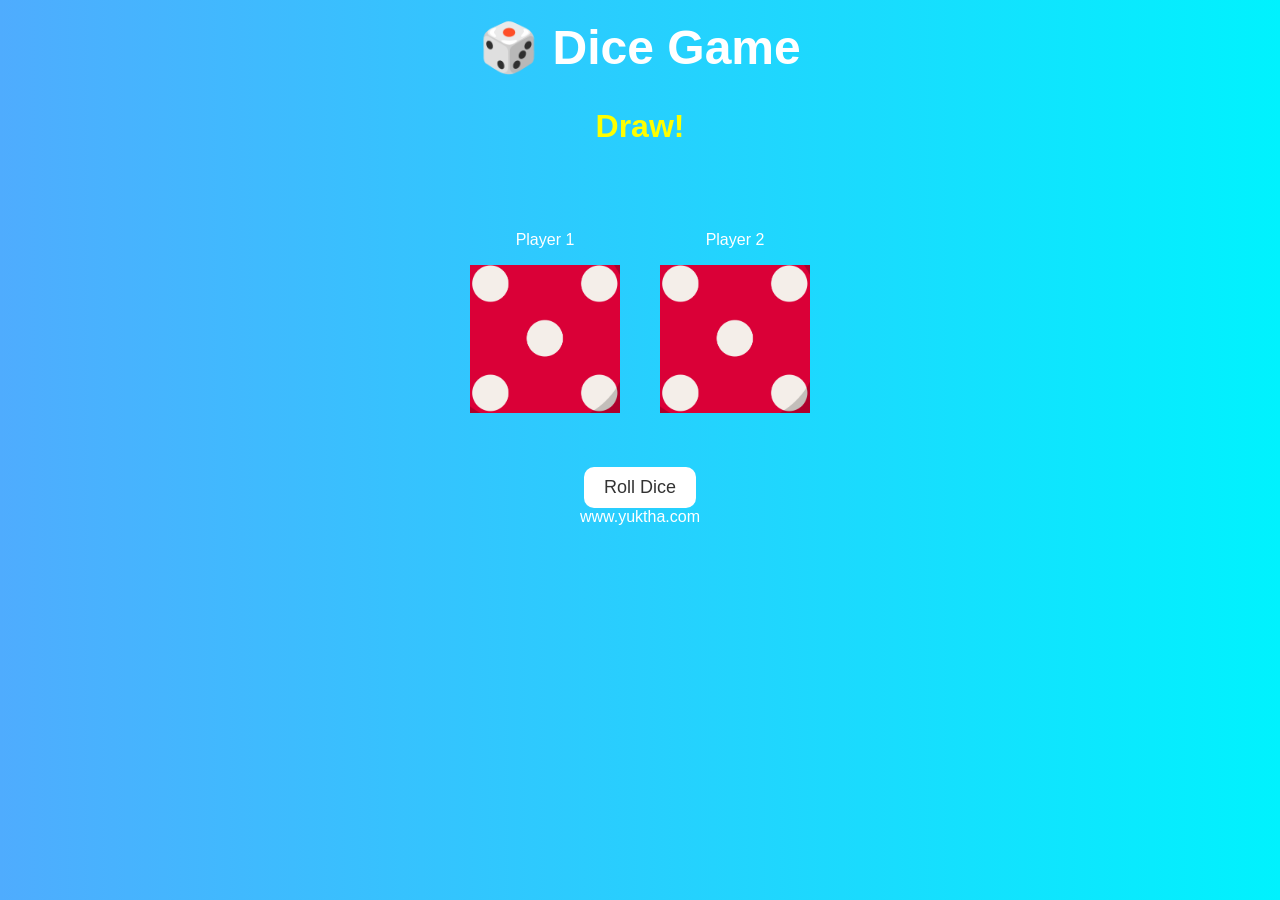
<file: index.html>
<!DOCTYPE html>
<html lang="en">
<head>
    <meta charset="UTF-8">
    <title>Dice Game</title>
    <link rel="stylesheet" href="style.css">
</head>
<body>

<h1>🎲 Dice Game</h1>
<h2 class="refresh-text">Refresh Me</h2>

<div class="container">
    
    <div class="dice">
        <p>Player 1</p>
        <img class="img1" src="images/dice1.png">
    </div>

    <div class="dice">
        <p>Player 2</p>
        <img class="img2" src="images/dice6.png">
    </div>

</div>

<button onclick="rollDice()">Roll Dice</button>

<script src="main.js"></script>

</body>
<footer>www.yuktha.com</footer>
</html>
</file>
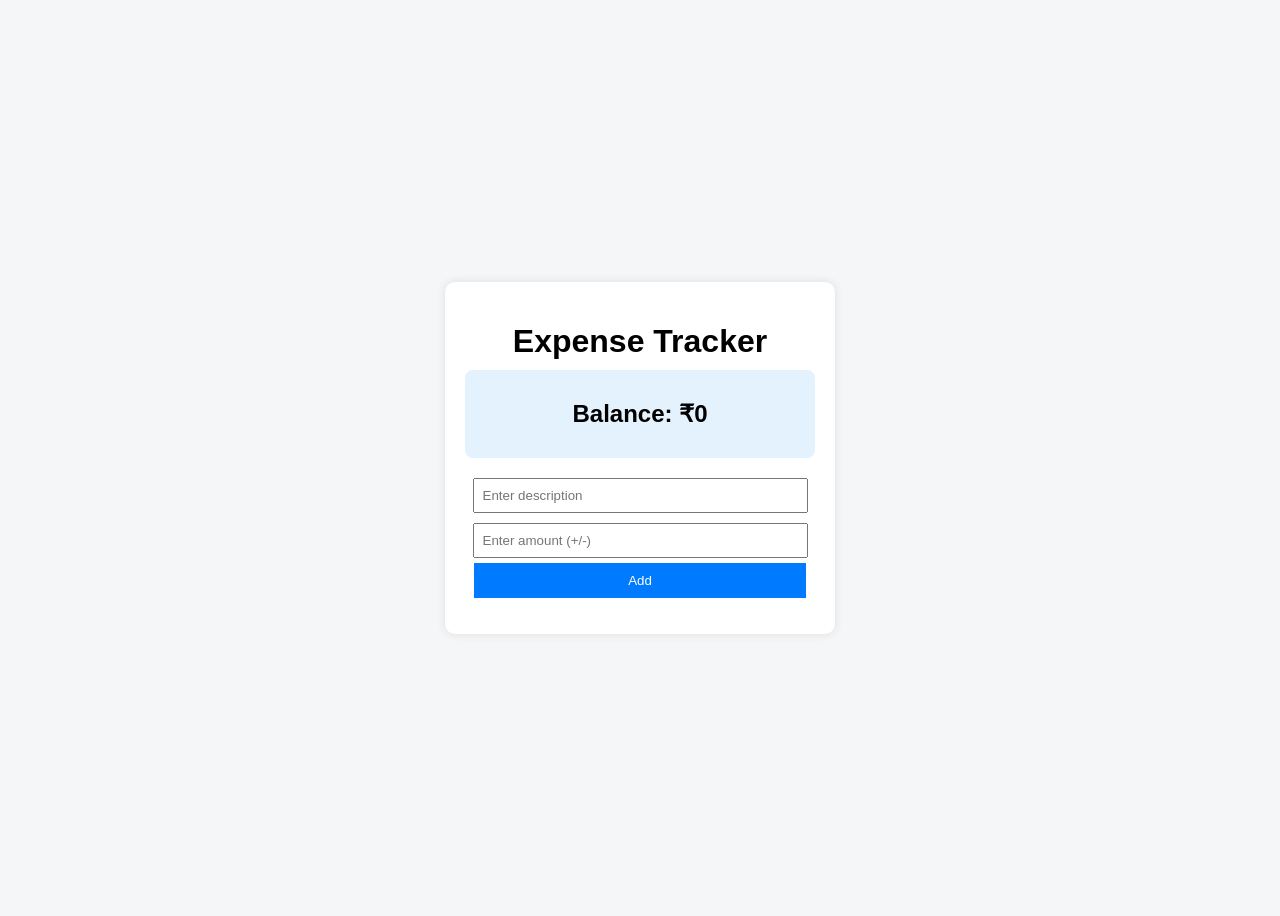
<file: Expense tracker dashboard/index.html>
<!DOCTYPE html>
<html lang="en">
<head>
    <title>Expense Tracker</title>
    <link rel="stylesheet" href="style.css">
</head>
<body>

    <div class="container">
        <h1>Expense Tracker</h1>

        <div class="balance">
            <h2>Balance: ₹<span id="balance">0</span></h2>
        </div>

        <div class="form">
            <input type="text" id="text" placeholder="Enter description">
            <input type="number" id="amount" placeholder="Enter amount (+/-)">
            <button onclick="addTransaction()">Add</button>
        </div>

        <ul id="list"></ul>
    </div>

    <script src="script.js"></script>
</body>
</html>
</file>
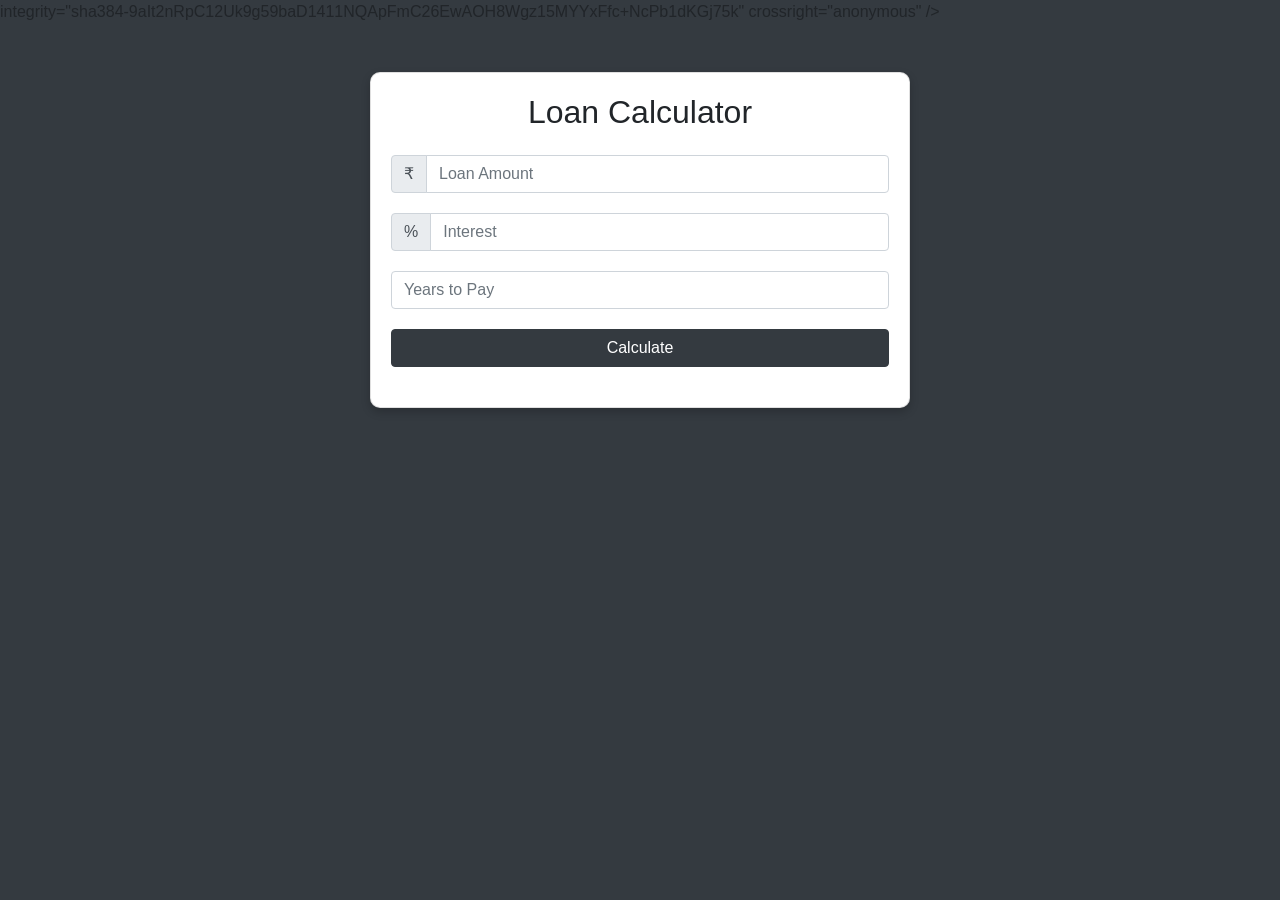
<file: Loan Calculator App/index.html>
<!DOCTYPE html>
<html lang="en">
<head>
    <meta charset="UTF-8">
    <meta name="viewport" content="width=device-width, initial-scale=1.0">
    <title>Loan Calculator</title>

    <!-- Bootstrap -->
   <link rel="stylesheet" href="https://stackpath.bootstrapcdn.com/bootstrap/4.5.0/css/bootstrap.min.css"> integrity="sha384-9aIt2nRpC12Uk9g59baD1411NQApFmC26EwAOH8Wgz15MYYxFfc+NcPb1dKGj75k" crossright="anonymous" />
    <style>
        body {
            background: #343a40;
        }

        .card {
            border-radius: 10px;
            box-shadow: 0 4px 10px rgba(0,0,0,0.2);
        }

        .form-group {
            margin-bottom: 20px;
        }

        #loading, #results {
            display: none;
        }
    </style>
</head>

<body>

<div class="container">
    <div class="row">
        <div class="col-md-6 mx-auto">
            <div class="card card-body text-center mt-5">

                <h2 class="heading pb-3">Loan Calculator</h2>

                <form id="loan-form">

                    <!-- Loan Amount -->
                    <div class="form-group">
                        <div class="input-group">
                            <div class="input-group-prepend">
                                <span class="input-group-text">₹</span>
                            </div>
                            <input type="number" id="loan_amount" class="form-control" placeholder="Loan Amount">
                        </div>
                    </div>

                    <!-- Interest -->
                    <div class="form-group">
                        <div class="input-group">
                            <div class="input-group-prepend">
                                <span class="input-group-text">%</span>
                            </div>
                            <input type="number" id="interest" class="form-control" placeholder="Interest">
                        </div>
                    </div>

                    <!-- Years -->
                    <div class="form-group">
                        <input type="number" id="years" class="form-control" placeholder="Years to Pay">
                    </div>

                    <!-- Button -->
                    <div class="form-group">
                        <button type="submit" class="btn btn-dark btn-block">Calculate</button>
                    </div>

                </form>

                <!-- Loading Spinner -->
                <div id="loading" class="text-center">
                    <div class="spinner-border text-dark" style="width: 3rem; height: 3rem;" role="status"></div>
                    <p class="mt-2">Calculating</p>
                </div>

                <!-- Results -->
                <div id="results" class="pt-4">
                    <h4>Results</h4>

                    <div class="form-group">
                        <input type="text" id="monthly_payment" class="form-control" placeholder="Monthly Payment" disabled>
                    </div>

                    <div class="form-group">
                        <input type="text" id="total_amount" class="form-control" placeholder="Total Amount" disabled>
                    </div>

                    <div class="form-group">
                        <input type="text" id="total_interest" class="form-control" placeholder="Total Interest" disabled>
                    </div>
                </div>

            </div>
        </div>
    </div>
</div>

<script src="app.js"></script>

</body>
</html>
</file>
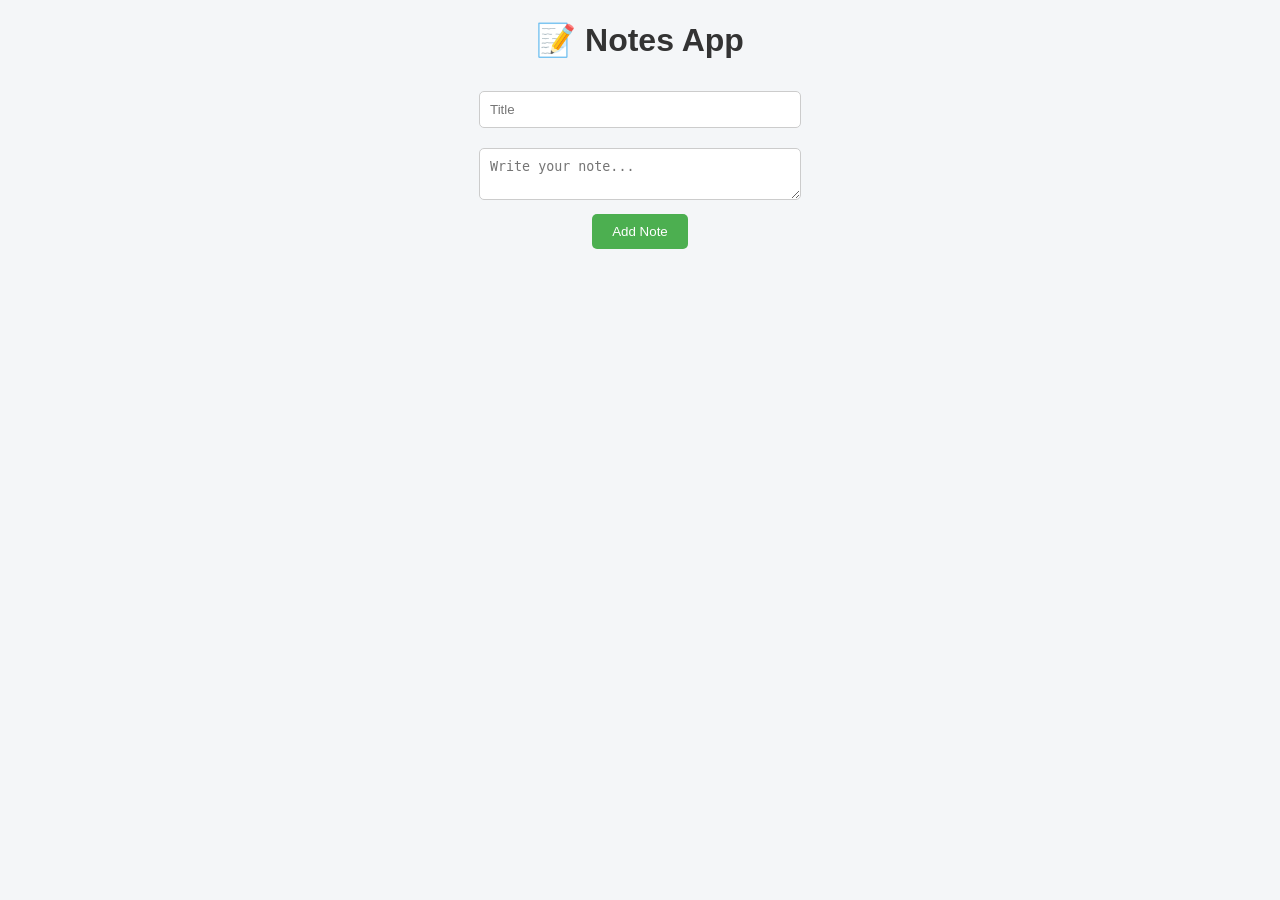
<file: notes app/index.html>
<!DOCTYPE html>
<html>
<head>
    <title>Notes App</title>

    <style>
        body {
            font-family: Arial;
            background: #f4f6f8;
            text-align: center;
        }

        h1 {
            color: #333;
        }

        input, textarea {
            width: 300px;
            padding: 10px;
            margin: 10px;
            border: 1px solid #ccc;
            border-radius: 5px;
        }

        button {
            padding: 10px 20px;
            background: #4CAF50;
            color: white;
            border: none;
            border-radius: 5px;
            cursor: pointer;
        }

        button:hover {
            background: #45a049;
        }

        #notes {
            margin-top: 20px;
        }

        .note-card {
            background: white;
            width: 300px;
            margin: 10px auto;
            padding: 15px;
            border-radius: 8px;
            box-shadow: 0px 2px 8px rgba(0,0,0,0.1);
            text-align: left;
        }

        .note-card h3 {
            margin: 0;
            color: #333;
        }

        .note-card p {
            color: #555;
        }
    </style>

</head>
<body>

<h1>📝 Notes App</h1>

<input id="title" placeholder="Title"><br>
<textarea id="content" placeholder="Write your note..."></textarea><br>

<button onclick="addNote()">Add Note</button>

<div id="notes"></div>

<script>
async function getNotes() {
    let res = await fetch("http://127.0.0.1:8000/notes/");
    let data = await res.json();

    let output = "";

    data.forEach(note => {
        output += `
            <div class="note-card">
                <h3>${note.title}</h3>
                <p>${note.content}</p>
            </div>
        `;
    });

    document.getElementById("notes").innerHTML = output;
}

async function addNote() {
    let title = document.getElementById("title").value;
    let content = document.getElementById("content").value;

    if (!title || !content) {
        alert("Fill all fields");
        return;
    }

    await fetch("http://127.0.0.1:8000/create/", {
        method: "POST",
        headers: {
            "Content-Type": "application/json"
        },
        body: JSON.stringify({ title, content })
    });

    getNotes();

    document.getElementById("title").value = "";
    document.getElementById("content").value = "";
}

getNotes();
</script>

</body>
</html>
</file>
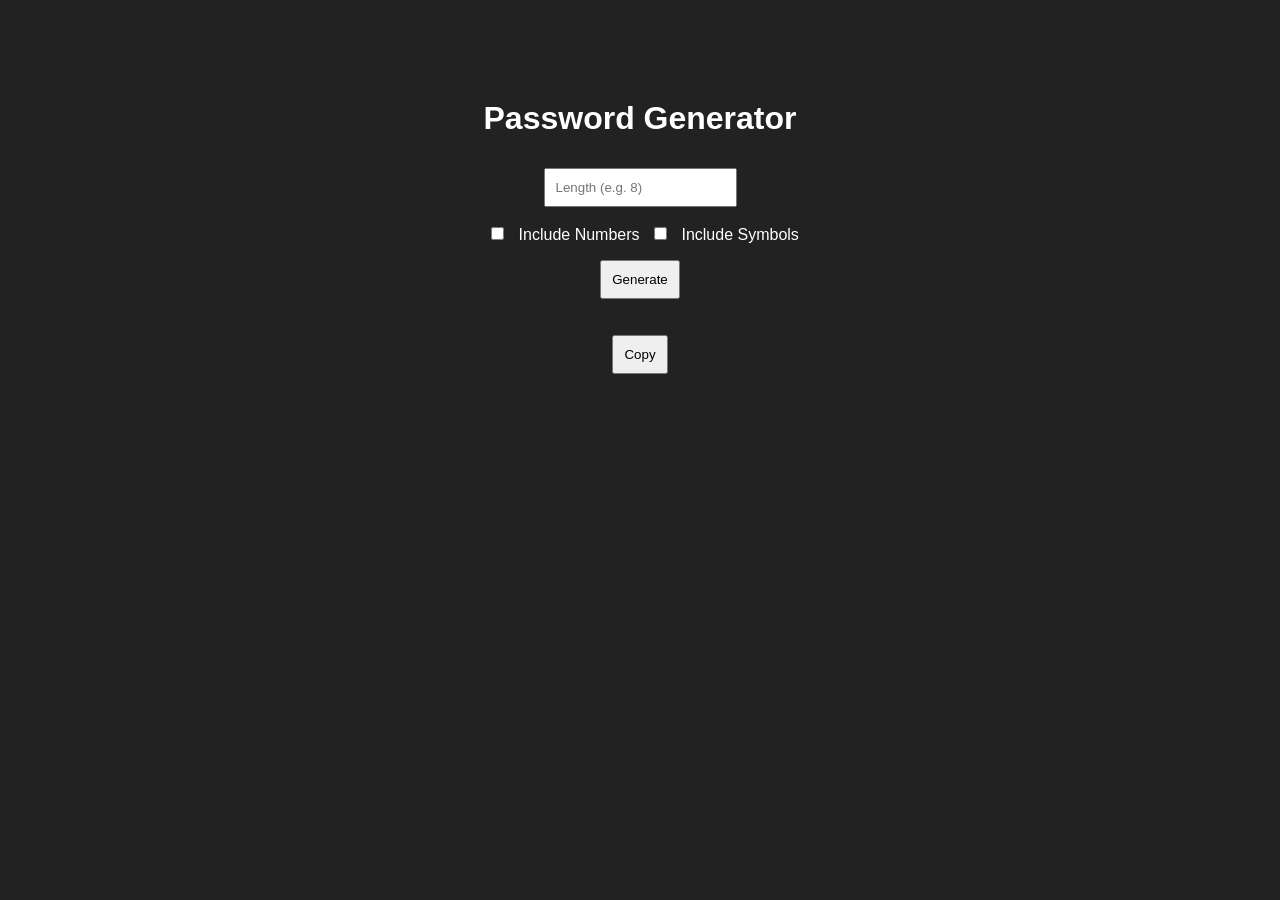
<file: Password Generator/index.html>
<!DOCTYPE html>
<html>
<head>
    <title>Password Generator</title>
    <link rel="stylesheet" href="style.css">
</head>
<body>

<div class="container">
    <h1>Password Generator</h1>

    <input type="number" id="length" placeholder="Length (e.g. 8)">
    
    <div>
        <label><input type="checkbox" id="numbers"> Include Numbers</label>
        <label><input type="checkbox" id="symbols"> Include Symbols</label>
    </div>

    <button onclick="generatePassword()">Generate</button>

    <p id="result"></p>
    <button onclick="copyPassword()">Copy</button>
</div>

<script src="script.js"></script>
</body>
</html>
</file>
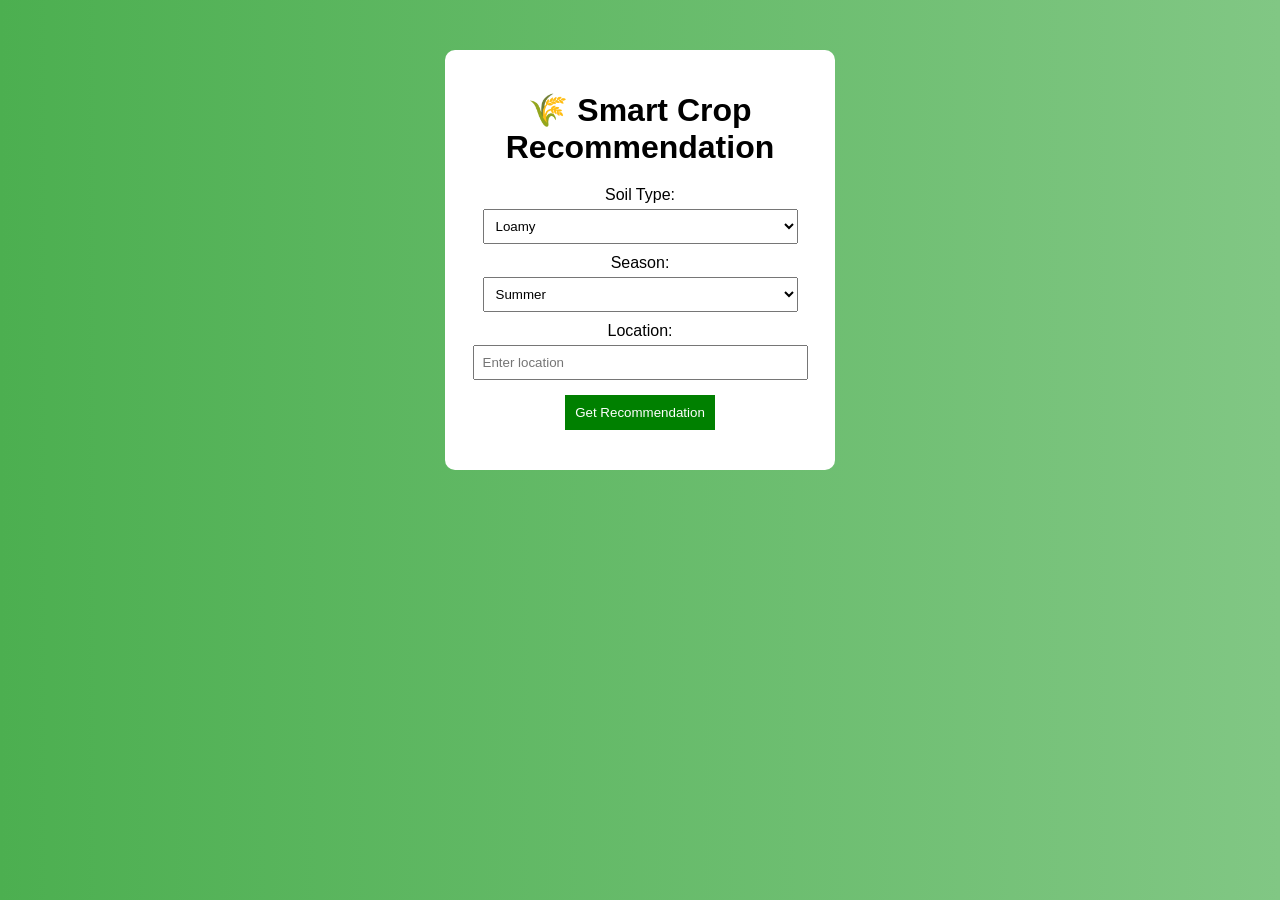
<file: Smart crop recommendation/index.html>
<!DOCTYPE html>
<html>
<head>
  <title>Smart Crop Recommendation</title>
  <link rel="stylesheet" href="style.css">
</head>
<body>

<div class="container">
  <h1>🌾 Smart Crop Recommendation</h1>

  <form id="cropForm">
    <label>Soil Type:</label>
    <select id="soil">
      <option value="loamy">Loamy</option>
      <option value="clayey">Clayey</option>
      <option value="sandy">Sandy</option>
    </select>

    <label>Season:</label>
    <select id="season">
      <option value="summer">Summer</option>
      <option value="winter">Winter</option>
      <option value="rainy">Rainy</option>
    </select>

    <label>Location:</label>
    <input type="text" id="location" placeholder="Enter location">

    <button type="submit">Get Recommendation</button>
  </form>

  <div id="result"></div>
</div>

<script src="script.js"></script>
</body>
</html>
</file>
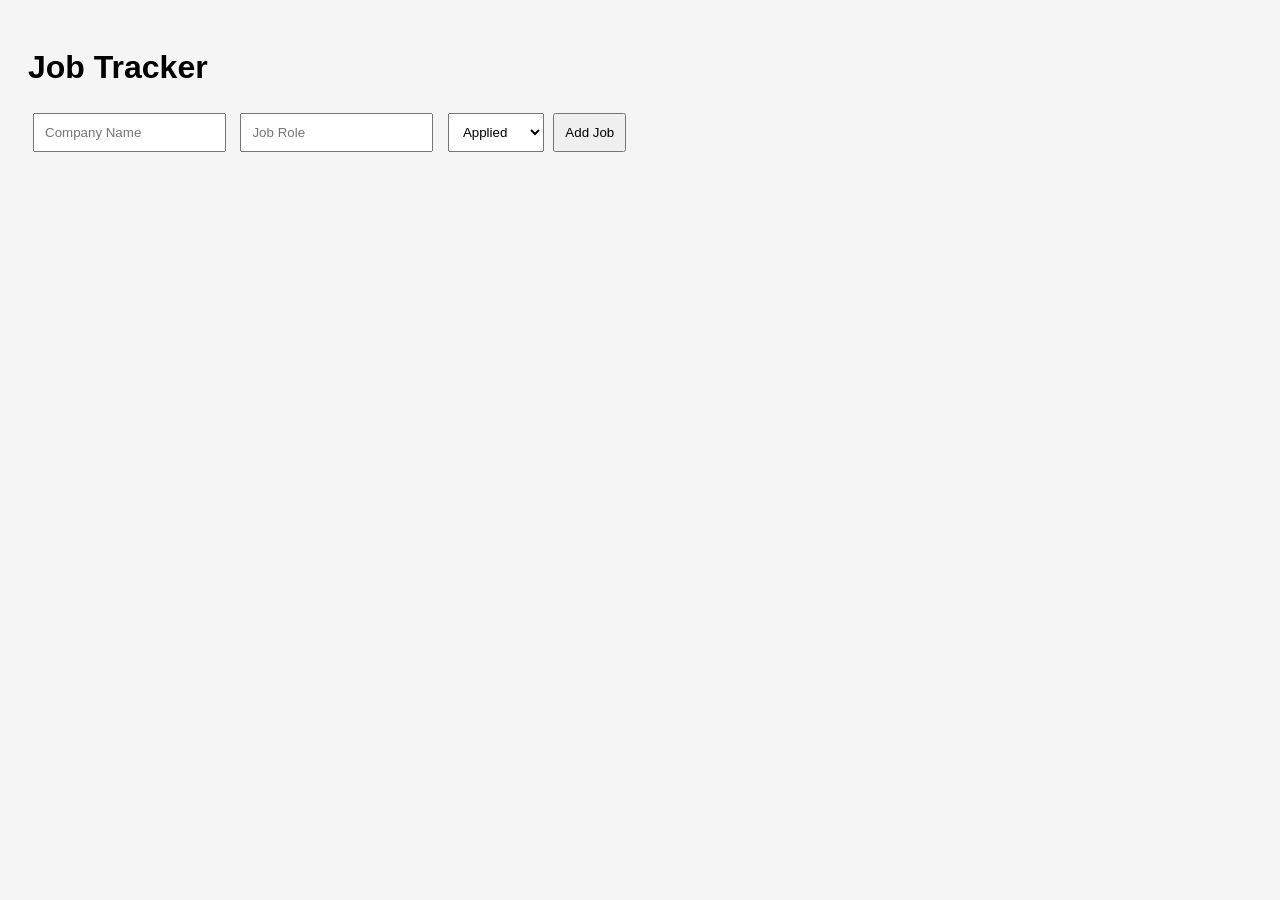
<file: Smart Job Tracker/index.html>
<!DOCTYPE html>
<html>
<head>
  <title>Job Tracker</title>
  <link rel="stylesheet" href="style.css">
</head>
<body>

  <h1>Job Tracker</h1>

  <!-- Form -->
  <div class="form">
    <input type="text" id="company" placeholder="Company Name">
    <input type="text" id="role" placeholder="Job Role">

    <select id="status">
      <option>Applied</option>
      <option>Interview</option>
      <option>Rejected</option>
      <option>Offer</option>
    </select>

    <button onclick="addJob()">Add Job</button>
  </div>

  <!-- Job List -->
  <div id="jobList"></div>

  <script src="script.js"></script>
</body>
</html>
</file>
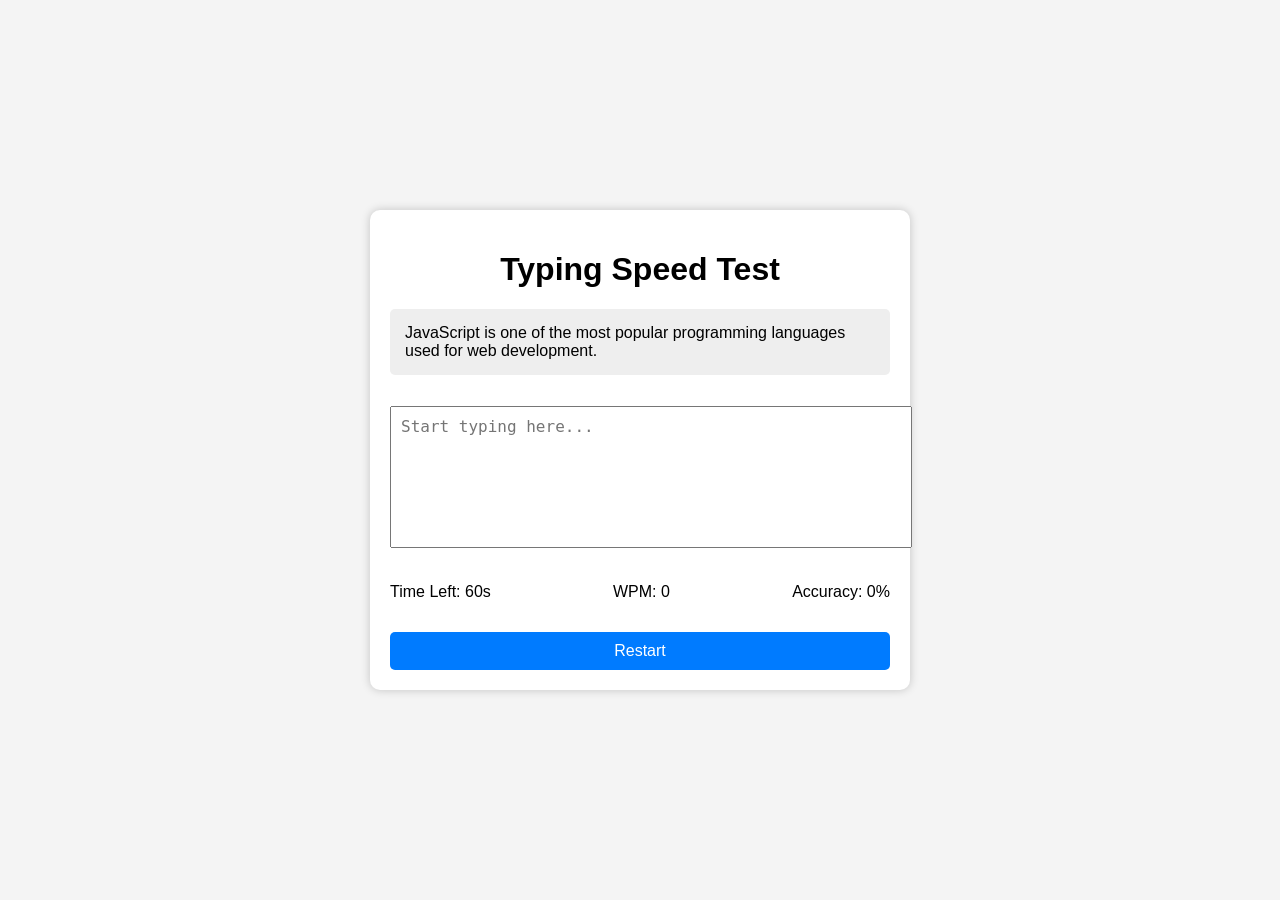
<file: Typing Speed Test/index.html>
<!DOCTYPE html>
<html lang="en">
<head>
    <meta charset="UTF-8">
    <meta name="viewport" content="width=device-width, initial-scale=1.0">
    <title>Typing Speed Test</title>
    <link rel="stylesheet" href="style.css">
</head>
<body>

    <div class="container">
        <h1>Typing Speed Test</h1>

        <p id="paragraph">
            JavaScript is one of the most popular programming languages used for web development.
        </p>

        <textarea id="input" placeholder="Start typing here..."></textarea>

        <div class="result">
            <p>Time Left: <span id="time">60</span>s</p>
            <p>WPM: <span id="wpm">0</span></p>
            <p>Accuracy: <span id="accuracy">0</span>%</p>
        </div>

        <button id="restart">Restart</button>
    </div>

    <script src="script.js"></script>
</body>
</html>
</file>
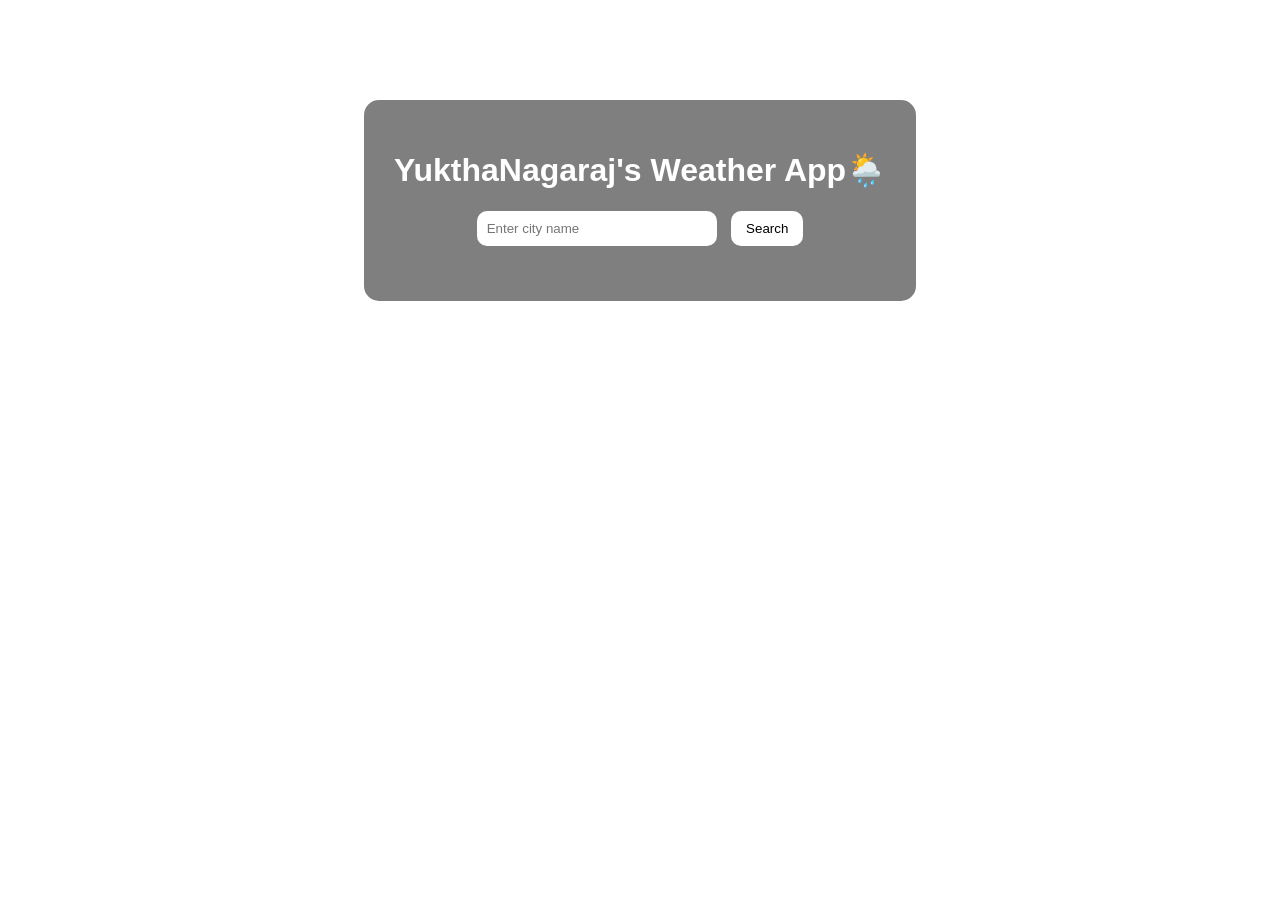
<file: weather-app/index.html>
<!DOCTYPE html>
<html lang="en">
<head>
  <meta charset="UTF-8">
  <title>Weather App</title>
  <link rel="stylesheet" href="style.css">
</head>
<body>

<div class="container">
  <h1>YukthaNagaraj's Weather App🌦️</h1>

  <input type="text" id="city" placeholder="Enter city name">
  <button onclick="getWeather()">Search</button>

  <div id="result"></div>
</div>

<script src="script.js"></script>
</body>
</html>
</file>
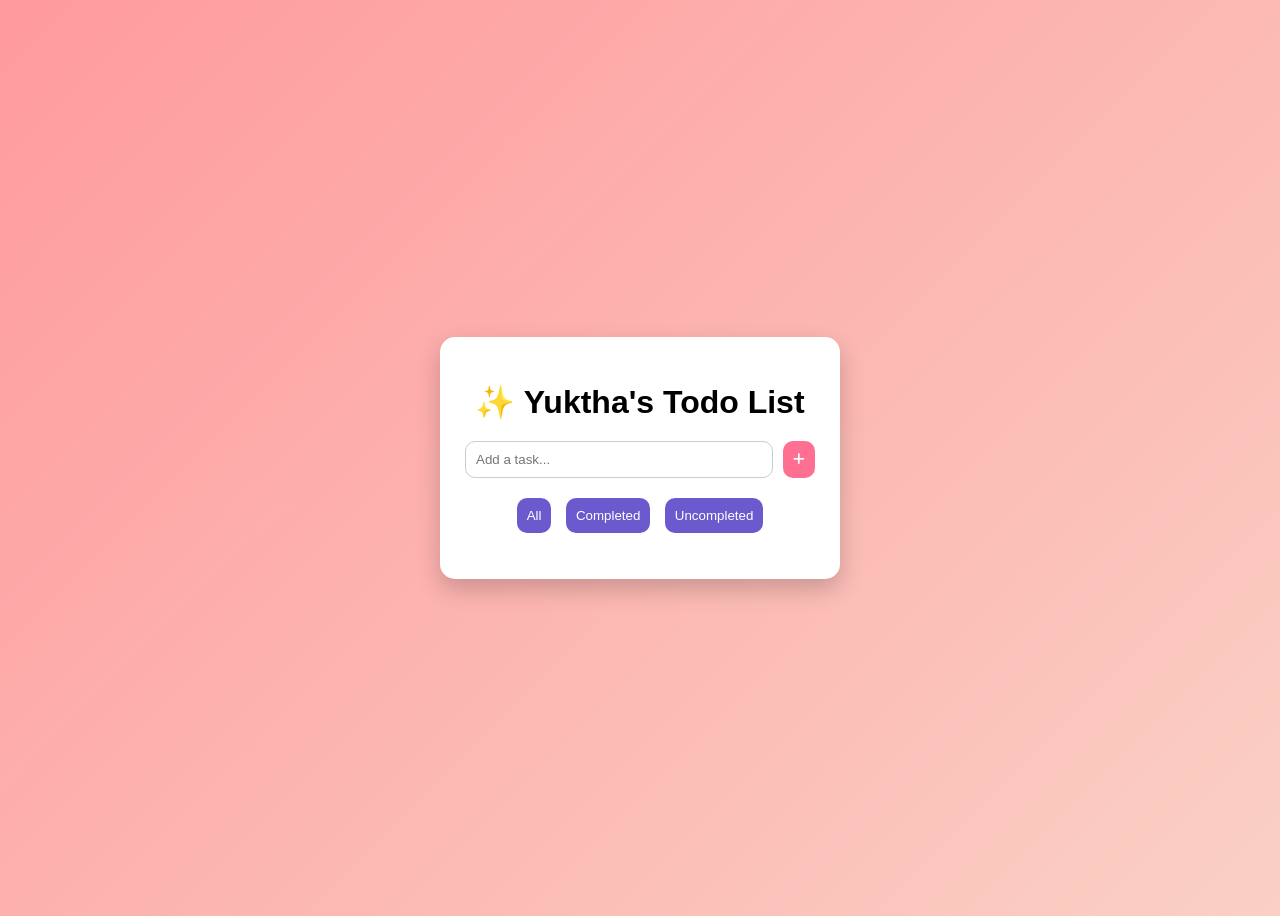
<file: Yuktha's Todo List Application/index.html>
<!DOCTYPE html>
<html lang="en">
<head>
    <meta charset="UTF-8">
    <title>Yuktha's Todo List</title>

    <!-- Font Awesome -->
    <link rel="stylesheet" href="https://cdnjs.cloudflare.com/ajax/libs/font-awesome/6.5.0/css/all.min.css">

    <link rel="stylesheet" href="style.css">
</head>
<body>

<div class="container">
    <h1>✨ Yuktha's Todo List</h1>

    <div class="input-section">
        <input type="text" id="todo-input" placeholder="Add a task...">
        <button onclick="addTodo()"><i class="fas fa-plus"></i></button>
    </div>

    <div class="filters">
        <button onclick="filterTodos('all')">All</button>
        <button onclick="filterTodos('completed')">Completed</button>
        <button onclick="filterTodos('uncompleted')">Uncompleted</button>
    </div>

    <ul id="todo-list"></ul>
</div>

<script src="app.js"></script>

</body>
</html>
</file>
<file: style.css>
body {
    text-align: center;
    background: linear-gradient(to right, #4facfe, #00f2fe);
    font-family: Arial;
    color: white;
}

h1 {
    font-size: 3rem;
    margin-top: 20px;
}

.refresh-text {
    font-size: 2rem;
    color: yellow;
    margin-top: 10px;
}

.container {
    display: flex;
    justify-content: center;
    margin-top: 50px;
}

.dice {
    margin: 20px;
}

img {
    width: 150px;
}

button {
    margin-top: 30px;
    padding: 10px 20px;
    font-size: 18px;
    border: none;
    background: white;
    color: #333;
    border-radius: 10px;
    cursor: pointer;
}

button:hover {
    background: #ddd;
}
</file>
<file: Expense tracker dashboard/style.css>
body {
    font-family: Arial;
    background: #f4f6f8;
    display: flex;
    justify-content: center;
    align-items: center;
    height: 100vh;
}

.container {
    background: white;
    padding: 20px;
    width: 350px;
    border-radius: 10px;
    box-shadow: 0 0 10px rgba(0,0,0,0.1);
    text-align: center;
}

h1 {
    margin-bottom: 10px;
}

.balance {
    background: #e3f2fd;
    padding: 10px;
    margin-bottom: 15px;
    border-radius: 8px;
}

.form input {
    width: 90%;
    padding: 8px;
    margin: 5px;
}

button {
    padding: 10px;
    width: 95%;
    background: #007bff;
    color: white;
    border: none;
    cursor: pointer;
}

button:hover {
    background: #0056b3;
}

ul {
    list-style: none;
    padding: 0;
}

li {
    background: #f1f1f1;
    margin: 5px;
    padding: 10px;
    display: flex;
    justify-content: space-between;
    border-left: 5px solid;
}

.income {
    border-color: green;
}

.expense {
    border-color: red;
}
</file>
<file: Password Generator/style.css>
body {
    font-family: Arial;
    text-align: center;
    background: #222;
    color: white;
}

.container {
    margin-top: 100px;
}

input, button {
    padding: 10px;
    margin: 10px;
}
</file>
<file: Smart crop recommendation/style.css>
body {
  font-family: Arial;
  background: linear-gradient(to right, #4CAF50, #81C784);
  color: white;
  text-align: center;
}

.container {
  background: white;
  color: black;
  width: 350px;
  margin: 50px auto;
  padding: 20px;
  border-radius: 10px;
}

h1 {
  margin-bottom: 20px;
}

label {
  display: block;
  margin-top: 10px;
}

select, input {
  width: 90%;
  padding: 8px;
  margin-top: 5px;
}

button {
  margin-top: 15px;
  padding: 10px;
  background: green;
  color: white;
  border: none;
  cursor: pointer;
}

button:hover {
  background: darkgreen;
}

#result {
  margin-top: 20px;
}
</file>
<file: Smart Job Tracker/style.css>
body {
  font-family: Arial;
  padding: 20px;
  background: #f5f5f5;
}

.form input, .form select {
  margin: 5px;
  padding: 10px;
}

button {
  padding: 10px;
  cursor: pointer;
}

.job {
  background: white;
  padding: 10px;
  margin-top: 10px;
  border-left: 5px solid blue;
}
</file>
<file: Typing Speed Test/style.css>
body {
    font-family: Arial, sans-serif;
    background: #f4f4f4;
    display: flex;
    justify-content: center;
    align-items: center;
    height: 100vh;
    margin: 0;
}

.container {
    background: white;
    width: 500px;
    padding: 20px;
    border-radius: 10px;
    box-shadow: 0 0 10px rgba(0,0,0,0.2);
}

h1 {
    text-align: center;
}

#paragraph {
    background: #eee;
    padding: 15px;
    border-radius: 5px;
}

textarea {
    width: 100%;
    height: 120px;
    margin-top: 15px;
    padding: 10px;
    font-size: 16px;
    resize: none;
}

.result {
    display: flex;
    justify-content: space-between;
    margin-top: 15px;
}

button {
    width: 100%;
    padding: 10px;
    margin-top: 15px;
    border: none;
    background: #007bff;
    color: white;
    font-size: 16px;
    border-radius: 5px;
    cursor: pointer;
}

button:hover {
    background: #0056b3;
}
</file>
<file: weather-app/style.css>
body {
  font-family: Arial;
  text-align: center;

  background: url("https://images.unsplash.com/photo-1499346030926-9a72daac6c63") no-repeat center/cover;

  color: white;
  height: 100vh;
  margin: 0;
}

.container {
  margin-top: 100px;
  padding: 30px;
  border-radius: 15px;
  display: inline-block;

  /* default glass effect */
  background: rgba(0, 0, 0, 0.5);
  backdrop-filter: blur(10px);

  transition: 0.5s ease;
}

input {
  padding: 10px;
  width: 220px;
  border-radius: 10px;
  border: none;
}

button {
  padding: 10px 15px;
  border: none;
  border-radius: 10px;
  cursor: pointer;
  margin-left: 10px;
  background: white;
  color: black;
}

button:hover {
  background: black;
  color: white;
}

#result {
  margin-top: 25px;
  font-size: 20px;
}

#background{
background: rgba(255, 255, 255, 0.1);
backdrop-filter: blur(15px);
}
</file>
<file: Yuktha's Todo List Application/style.css>
body {
    background: linear-gradient(135deg, #ff9a9e, #fad0c4);
    font-family: 'Poppins', sans-serif;
    display: flex;
    justify-content: center;
    align-items: center;
    height: 100vh;
}

.container {
    background: white;
    padding: 25px;
    border-radius: 15px;
    width: 350px;
    box-shadow: 0 10px 25px rgba(0,0,0,0.2);
    text-align: center;
}

h1 {
    margin-bottom: 20px;
}

.input-section {
    display: flex;
    gap: 10px;
}

input {
    flex: 1;
    padding: 10px;
    border-radius: 10px;
    border: 1px solid #ccc;
}

button {
    padding: 10px;
    border: none;
    border-radius: 10px;
    cursor: pointer;
    background: #ff6f91;
    color: white;
}

.filters {
    margin: 15px 0;
}

.filters button {
    margin: 5px;
    background: #6a5acd;
}

ul {
    list-style: none;
    padding: 0;
}

li {
    background: #f3f3f3;
    margin: 10px 0;
    padding: 10px;
    border-radius: 10px;
    display: flex;
    justify-content: space-between;
    align-items: center;
    animation: fadeIn 0.4s ease;
}

li.completed {
    text-decoration: line-through;
    opacity: 0.6;
}

.actions i {
    margin-left: 10px;
    cursor: pointer;
}

.fa-check {
    color: green;
}

.fa-trash {
    color: red;
}

@keyframes fadeIn {
    from {opacity: 0; transform: translateY(10px);}
    to {opacity: 1; transform: translateY(0);}
}
</file>
